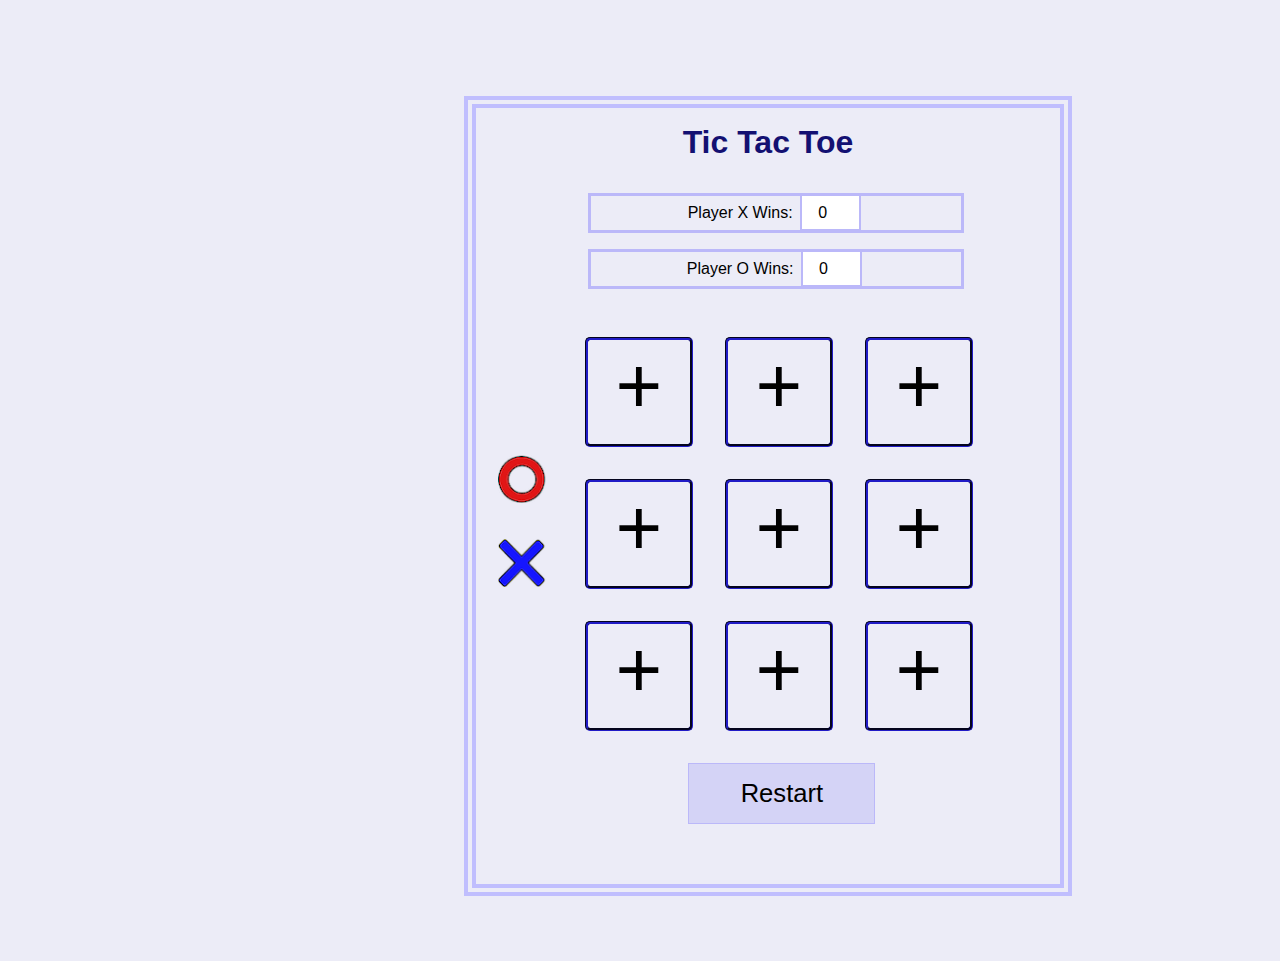
<file: index.html>
<!DOCTYPE html>
<html>
  <head>
    <meta charset="utf-8">

    <title>Tic Tac Toe</title>

    <link rel="stylesheet" href="./styles.css" media="screen" title="mainCSS" charset="utf-8">


  </head>
  <body>
    <header>
      <h1>Tic Tac Toe</h1>
    </header>

    <section id="score">
      <span id="scoreX">Player X Wins: <span id="numX">0</span></span>
      <span id="scoreO">Player O Wins: <span id="numO">0</span></span>
    </section>

    <main>
    <span class="box" value="1" id="box1">+</span>
    <span class="box" value="2" id="box2">+</span>
    <span class="box" value="3" id="box3">+</span>
    <span class="box" value="4" id="box4">+</span>
    <span class="box" value="5" id="box5">+</span>
    <span class="box" value="6" id="box6">+</span>
    <span class="box" value="7" id="box7">+</span>
    <span class="box" value="8" id="box8">+</span>
    <span class="box" value="9" id="box9">+</span>

    <img id="imgO" src="./O.png" alt="" />
    <img id="imgX" src="./X.png" alt="" />


    <button type="button" name="button" id="reset">Restart</button>


    <div>

      <img class="images" id="X1" src="./X.png" alt="" style="display: none;"/>
      <img class="images" id="X2" src="./X.png" alt="" style="display: none;"/>
      <img class="images" id="X3" src="./X.png" alt="" style="display: none;"/>
      <img class="images" id="X4" src="./X.png" alt="" style="display: none;"/>
      <img class="images" id="X5" src="./X.png" alt="" style="display: none;"/>
      <img class="images" id="O1" src="./O.png" alt="" style="display: none;"/>
      <img class="images" id="O2" src="./O.png" alt="" style="display: none;"/>
      <img class="images" id="O3" src="./O.png" alt="" style="display: none;"/>
      <img class="images" id="O4" src="./O.png" alt="" style="display: none;"/>
      <img class="images" id="O5" src="./O.png" alt="" style="display: none;"/>

    </div>

    </main>

    <script   src="https://code.jquery.com/jquery-3.1.0.min.js"   integrity="sha256-cCueBR6CsyA4/9szpPfrX3s49M9vUU5BgtiJj06wt/s="   crossorigin="anonymous"></script>

    <script type="text/javascript" src="./app.js"></script>
    <!-- <script type="text/javascript" src="./appO.js"></script> -->
  </body>
</html>
</file>
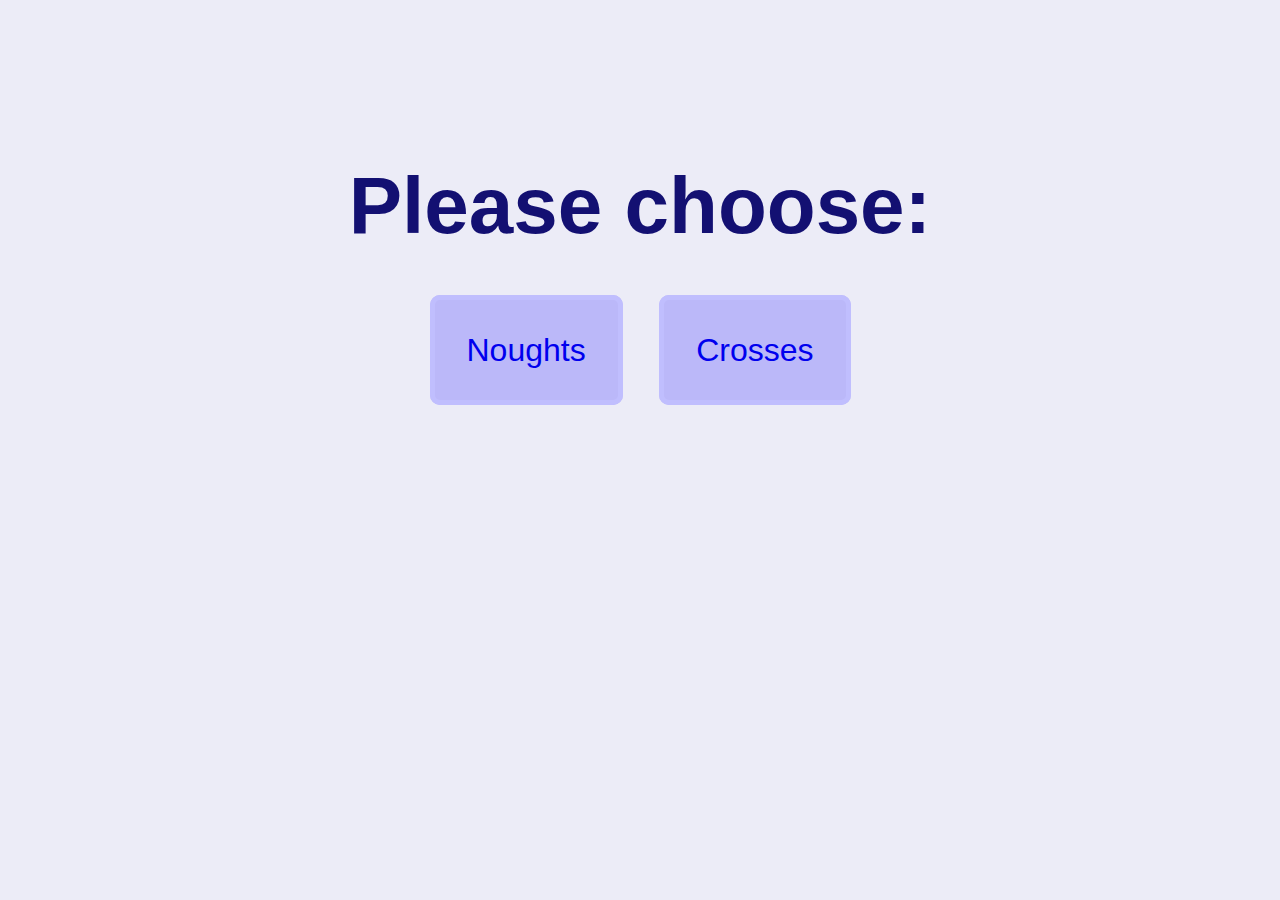
<file: selectPage.html>
<!DOCTYPE html>
<html>
  <head>
    <meta charset="utf-8">
    <title>Select Page</title>

    <script   src="https://code.jquery.com/jquery-3.1.0.js"   integrity="sha256-cCueBR6CsyA4/9szpPfrX3s49M9vUU5BgtiJj06wt/s="   crossorigin="anonymous"></script>

    <script type="text/javascript" src="./app.js"></script>

    <link rel="stylesheet" href="selectStyles.css" media="screen" title="no title" charset="utf-8">


  </head>
  <body>
    <main>
      <h1>Please choose:</h1>
      <a id="noughts" href="./index.html">Noughts</a>
      <a id="crosses" href="./index.html">Crosses</a>
    </main>
  </body>
</html>
</file>
<file: styles.css>
* {
  box-sizing: border-box;
  padding: 0;
  margin: 0;

  font-family: sans-serif;
  font-size: 16px;


}


body {

  text-align: center;
  margin: 6em;
  margin-bottom: 4em;
  margin-left: 29em;
  border: 12px double #C0BEFE;
  width: 38em;
  height: 50em;
  background-color: #ECECF7;
}

header {
  color: #131072;
  padding: 1em;
}

h1 {
  font-size: 2em;
}

section {
  margin: 1em;

}

#scoreX, #scoreO{
  margin: 1em;
  margin-left: 6em;
  margin-right: 5em;
  padding: 0.5em;
  border: 3px solid #BBB8F9;
  background-color: #ECECF7;
  display: block;

}

#numX, #numO {
  margin: 0.2em;
  padding: 0.5em;
  padding-left: 1em;
  padding-right: 2em;
  background-color: white;
  border: 2px solid #BBB8F9;

}


main {
  margin: 1em;
  height: 40em;

  margin-top: 2em;
  margin-bottom: 0;
  margin-left: 5.8em;
  position: relative;
}

.box {
  display: inline-block;
  float: left;
  background-color: #ECECF7;
  font-size: 5em;
  padding: 0.1em;
  padding-top: 0;
  margin: 0.2em;
  border: 3px groove #131072;
  border-radius: 5px;
  width: 108px;
  height: 110px;
}

.box:hover {
  color: white;
  background-color: #131072;
  border: 4px groove white;
  border-radius: 8px;
}

.images {

  height: 0.5em;
  width: 0.5em;

}

.box.Xmoves {

    background-color: #BBB8F9;
    background-image: url("./X.png");
    background-position: center;
    background-repeat: no-repeat;
    text-indent: 100%;
    white-space: nowrap;
    overflow: hidden;

  }

.box.Omoves {

    background-color: #BBB8F9;
    background-image: url("./O.png");
    background-position: center;
    background-repeat: no-repeat;
    text-indent: 100%;
    white-space: nowrap;
    overflow: hidden;

  }

button {
  padding: 0.6em;
  padding-left: 2em;
  padding-right: 2em;
  font-size: 1.6em;
  background-color: #D4D3F6;
  border: 1px solid #BBB8F9;
  position: absolute;
  top: 69%;
  right: 35.5%;

}

button:hover {
  background-color: #BBB8F9;

}

button:active {
  background-color: #A09EF2;
  color: white;
}

img {
  height: 3em;
  width: 3em;
}

#imgO {
  position: absolute;
  top: 21%;
  left: -15%;
}

#imgX {
  position: absolute;
  top: 34%;
  left: -15%;
}
</file>
<file: selectStyles.css>
* {
  box-sizing: border-box;
  padding: 0;
  margin: 0;

  font-family: sans-serif;
  font-size: 16px;
  background-color: #ECECF7;

}

body {

  margin: 5em;
  margin-top: 10em;
  text-align: center;

}

h1 {

  font-size: 5em;
  padding-bottom: 1em;
  color: #131072;

}


a {

  font-size: 2em;
  padding: 1em;
  margin: 0.5em;
  border: 5px solid #C0BEFE;
  background-color: #BBB8F9;
  text-decoration: none;
  border-radius: 10px;

}

a:hover {

  background-color: #C0BEFE;

}

a:active {

  background-color: #B370FE;
  color: white;

}
</file>
